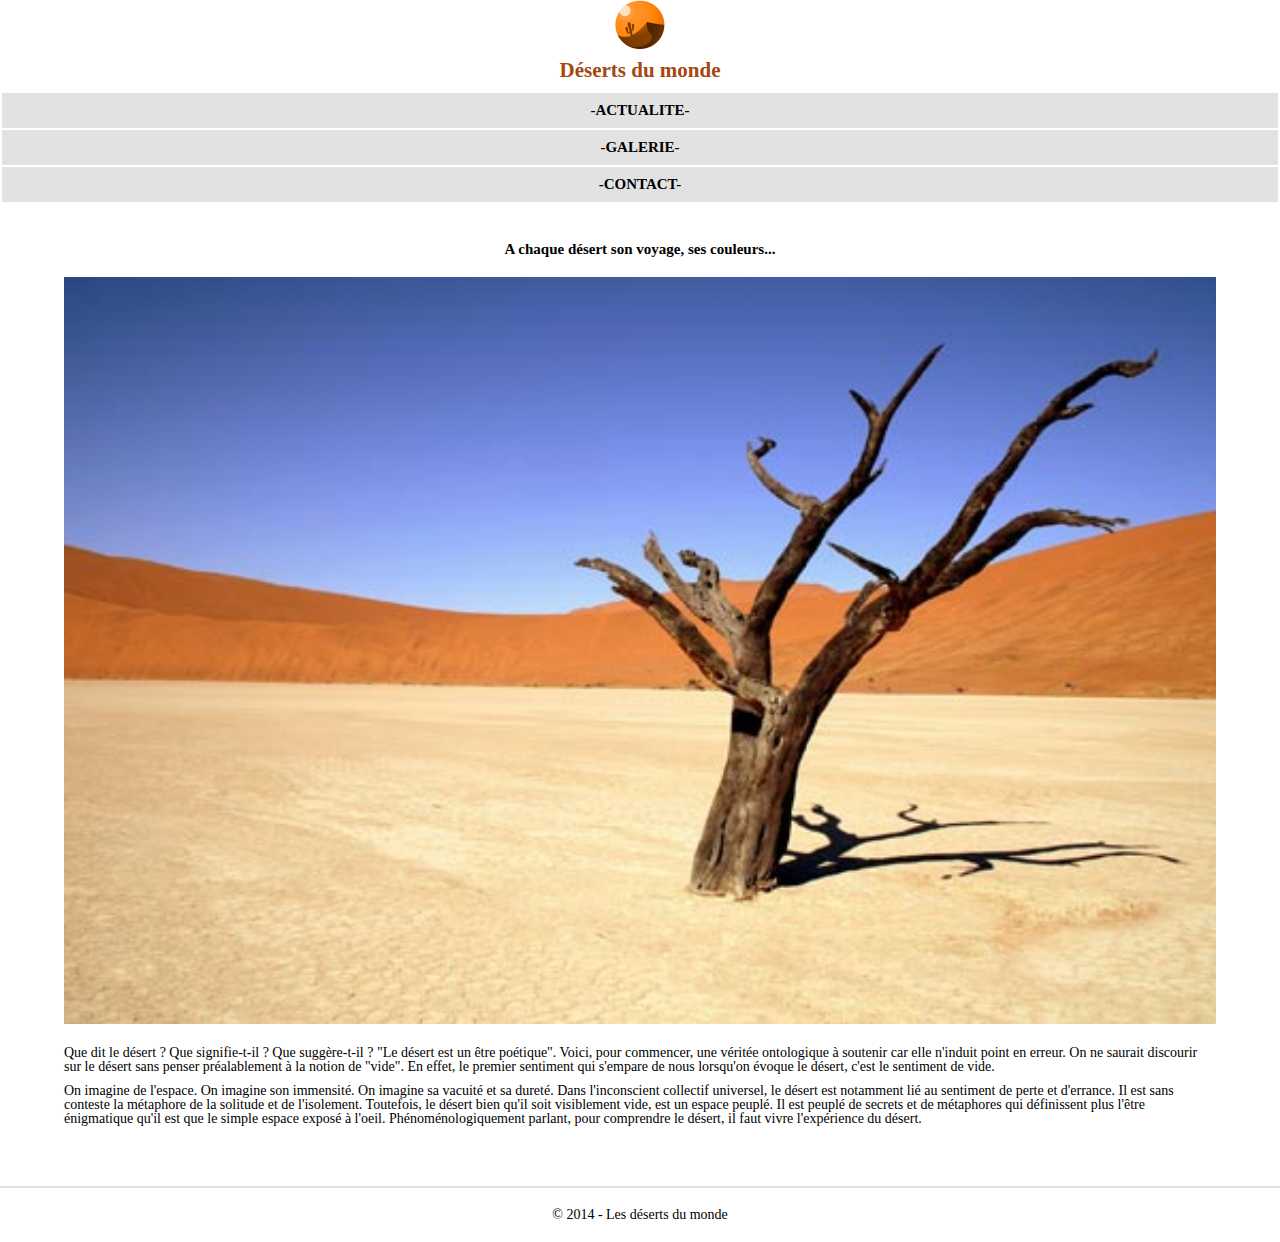
<file: 02_maquette desert/index.html>
<!DOCTYPE html>
<html lang="fr">
<head>
    <meta charset="UTF-8">
    <meta name="viewport" content="width=device-width, initial-scale=1.0">
    <meta name="description" content="exercice maquette desert">
    <meta name="author" content="Leila Embark">
    <link rel="stylesheet" href="assets/css/reset.css">
    <link rel="stylesheet" href="assets/css/style.css">
    <link rel="shortcut icon" href="assets/img/logo.png" type="image/x-icon">
    <title>Désert du monde</title>
</head>
<body>
    <!-- L'en-tête de la page avec un logo et une barre de navigation -->
    <header>
        <a href="index.html">
            <div id="logo">
                <img src="assets/img/logo.png" alt="logo du site" style="width: 50px;">
            </div>
            <br>
        </a>
        <h1>Déserts du monde</h1>
        <br>
        <nav>
            <a href="#">-ACTUALITE-</a>
            <a href="#">-GALERIE-</a>
            <a href="#">-CONTACT-</a>
        </nav>
    </header>

    <main>
        <div>
        <!-- Le corps de la page-->
            <h2>A chaque désert son voyage, ses couleurs...</h2>
            <img src="assets/img/desert.jpg" alt="Image d'un desert">
            <p>Que dit le désert ? Que signifie-t-il ? Que suggère-t-il ? "Le désert est un être poétique". Voici, pour commencer, une véritée ontologique à soutenir car elle n'induit point en erreur. On ne saurait discourir sur le désert sans penser préalablement à la notion de "vide". En effet, le premier sentiment qui s'empare de nous lorsqu'on évoque le désert, c'est le sentiment de vide.</p>
            <br>
            <p>On imagine de l'espace. On imagine son immensité. On imagine sa vacuité et sa dureté. Dans l'inconscient collectif universel, le désert est notamment lié au sentiment de perte et d'errance. Il est sans conteste la métaphore de la solitude et de l'isolement. Toutefois, le désert bien qu'il soit visiblement vide, est un espace peuplé. Il est peuplé de secrets et de métaphores qui définissent plus l'être énigmatique qu'il est que le simple espace exposé à l'oeil. Phénoménologiquement parlant, pour comprendre le désert, il faut vivre l'expérience du désert. </p>
        </div>
    </main>

    <section>
        <div>
            <h3>Top 5 des déserts</h3>
            <ol>
                <li>Le désert de Gobi</li>
                <li>La Vallée de la mort</li>
                <li>Le désert de Sahara</li>
                <li>Le désert de Gibson</li>
                <li>Le massif des Aurès</li>
            </ol>
        </div>

        <div>
            <h3>Galerie</h3>
            <div>
                <img src="assets/img/vignette1.jpg" alt="Image desert">
                <img src="assets/img/vignette2.jpg" alt="Image desert">
                <img src="assets/img/vignette3.jpg" alt="Image desert">
                <img src="assets/img/vignette4.jpg" alt="Image desert">
                <img src="assets/img/vignette5.jpg" alt="Image desert">
                <img src="assets/img/vignette6.jpg" alt="Image desert">
                <img src="assets/img/vignette7.jpg" alt="Image desert">
                <img src="assets/img/vignette8.jpg" alt="Image desert">
                <img src="assets/img/vignette9.jpg" alt="Image desert">
                <img src="assets/img/vignette10.jpg" alt="Image desert">
            </div>
        </div>
    </section>


    <footer>
        &copy; 2014 - Les déserts du monde
    </footer>
    
</body>
</html>
</file>
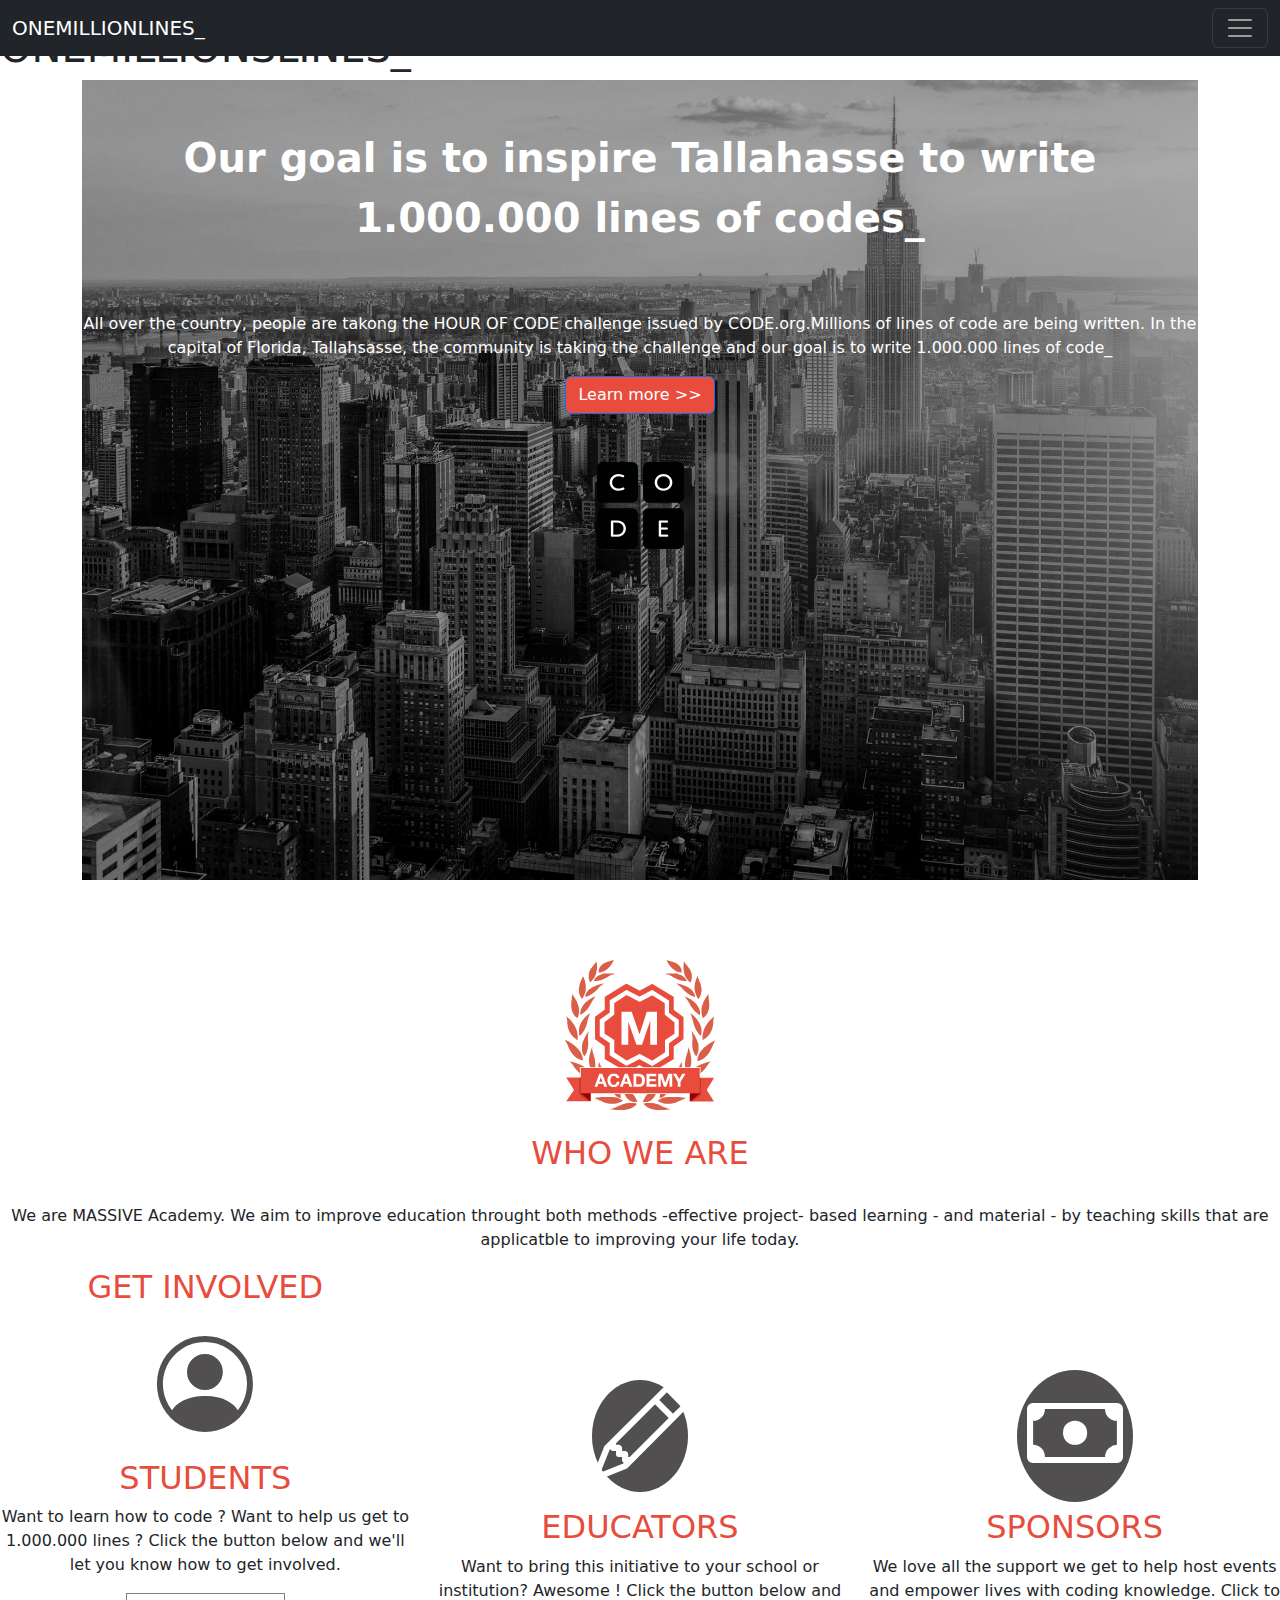
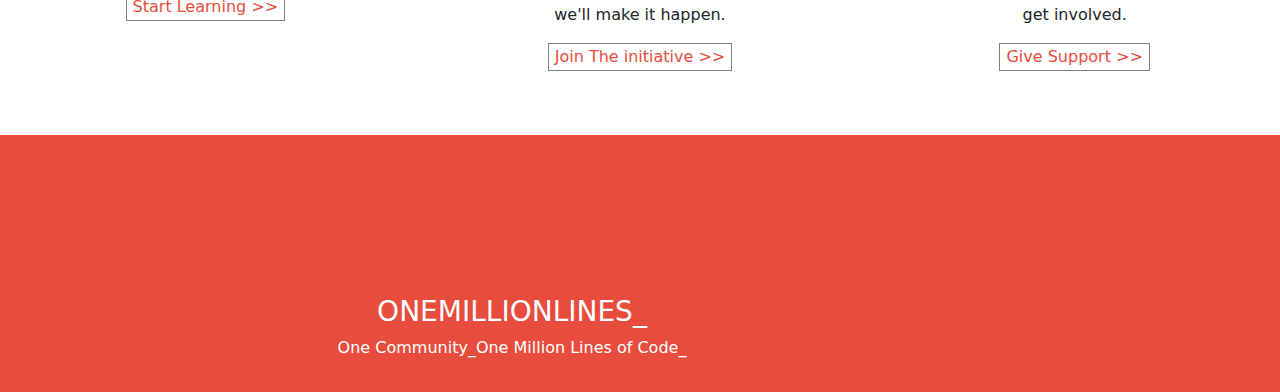
<file: 03_maquette_one_million/index.html>
<!doctype html>
<html lang="fr">
  <head>
    <meta charset="utf-8">
    <meta name="viewport" content="width=device-width, initial-scale=1">
    <meta name="description" content="Embark Leila">
    <link href="https://cdn.jsdelivr.net/npm/bootstrap@5.3.3/dist/css/bootstrap.min.css" rel="stylesheet" integrity="sha384-QWTKZyjpPEjISv5WaRU9OFeRpok6YctnYmDr5pNlyT2bRjXh0JMhjY6hW+ALEwIH" crossorigin="anonymous">
    <script src="https://cdn.jsdelivr.net/npm/bootstrap@5.3.3/dist/js/bootstrap.bundle.min.js" integrity="sha384-YvpcrYf0tY3lHB60NNkmXc5s9fDVZLESaAA55NDzOxhy9GkcIdslK1eN7N6jIeHz" crossorigin="anonymous"></script>*
    <link rel="stylesheet" href="https://cdn.jsdelivr.net/npm/bootstrap-icons@1.11.3/font/bootstrap-icons.min.css">
    <link rel="stylesheet" href="assets/css/style.css">
    <title>ONEMILLIONLINES_</title>
  </head>
  <body>
    <h1>ONEMILLIONSLINES_</h1>
    <div class="container">
        <header>
            <!-- Barre de navigation -->
            <nav class="navbar navbar-dark bg-dark fixed-top">
                <div class="container-fluid">
                  <a class="navbar-brand" href="#">ONEMILLIONLINES_</a>
                  <button class="navbar-toggler" type="button" data-bs-toggle="offcanvas" data-bs-target="#offcanvasDarkNavbar" aria-controls="offcanvasDarkNavbar" aria-label="Toggle navigation">
                    <span class="navbar-toggler-icon"></span>
                  </button>
                  <div class="offcanvas offcanvas-end text-bg-dark" tabindex="-1" id="offcanvasDarkNavbar" aria-labelledby="offcanvasDarkNavbarLabel">
                    <div class="offcanvas-header">
                      <h5 class="offcanvas-title" id="offcanvasDarkNavbarLabel">ONEMILLIONLINES_</h5>
                      <button type="button" class="btn-close btn-close-white" data-bs-dismiss="offcanvas" aria-label="Close"></button>
                    </div>
                    <div class="offcanvas-body">
                      <ul class="navbar-nav justify-content-end flex-grow-1 pe-3">
                        <li class="nav-item">
                          <a class="nav-link active" aria-current="page" href="#">Home</a>
                        </li>
                        <li class="nav-item">
                          <a class="nav-link" href="#">Link</a>
                        </li>
                        <li class="nav-item dropdown">
                          <a class="nav-link dropdown-toggle" href="#" role="button" data-bs-toggle="dropdown" aria-expanded="false">
                            Dropdown
                          </a>
                          <ul class="dropdown-menu dropdown-menu-dark">
                            <li><a class="dropdown-item" href="#">Action</a></li>
                            <li><a class="dropdown-item" href="#">Another action</a></li>
                            <li>
                              <hr class="dropdown-divider">
                            </li>
                            <li><a class="dropdown-item" href="#">Something else here</a></li>
                          </ul>
                        </li>
                      </ul>
                      <form class="d-flex mt-3" role="search">
                        <input class="form-control me-2" type="search" placeholder="Search" aria-label="Search">
                        <button class="btn btn-success" type="submit">Search</button>
                      </form>
                    </div>
                  </div>
                </div>
              </nav>
        </header>
        <!-- Premier contenus de la page -->
            <div class="bg-image pt-5 style1" style="background-image: url(assets/img/hero-image.jpg); height: 50rem; background-size: cover;">
                    <p style="font-weight: bolder; font-size: 2.5rem; text-align: center;">Our goal is to inspire Tallahasse to write 1.000.000 lines of codes_ </p>    
                    <p class="pt-5 " style="text-align: center; ">All over the country, people are takong the HOUR OF CODE challenge issued by CODE.org.Millions of lines of code are being written. In the capital of Florida, Tallahsasse, the community is taking the challenge and our goal is to write 1.000.000 lines of code_ </p>  
                    <button type="button" class="btn btn-primary" style="background-color: #e74c3c; ">Learn more >> </button>
                    <div>
                        <img class="styleimage1 pt-5" src="assets/img/code.png" alt="Image avec ecrit le mot code">
                    </div>
                </div>
            </div>  
    </div>

    <section class="row">
        <div class="style3">
            <img src="assets/img/academy-brand-med.png" alt="image" class="img academy" />
        </div>

        <div class="style4">
            <h2 class="pt-4"> WHO WE ARE</h2>
            <P class="pt-4">
                We are MASSIVE Academy. We aim to improve education throught both methods -effective project- based learning - and material - by teaching skills that are applicatble to improving your life today.
            </P>
        </div>

        <div class="style5 col-xl-4">
            <h2>GET INVOLVED</h2>

            <i class=" style6 bi bi-person-circle"></i>

            <h2>STUDENTS</h2>
            <p>Want to learn how to code ? Want to help us get to 1.000.000 lines ? Click the button below and we'll let you know how to get involved. </p>
            <button type="button" class="stylebtn1"  class="style2 btn-outline-primary">Start Learning >></button>
        </div>

        <div class="style8 col-xl-4">
            <i class="style7 bi bi-pencil"></i>
            <h2>EDUCATORS</h2>
            <p>
                Want to bring this initiative to your school or institution? Awesome ! Click the button below and we'll make it happen.
            </p>

            <button type="button" class="stylebtn1"  class="btn btn-outline-primary">Join The initiative >></button>
        </div>

        <div class="style9 col-xl-4">
          <i class="bi bi-cash style10"></i>
          <h2>SPONSORS</h2>
          <p>
              We love all the support we get to help host events and empower lives with coding knowledge. Click to get involved.
          </p>

          <button type="button" class="stylebtn1"  class="btn btn-outline-primary">Give Support >></button>
      </div>
    </section>
    <footer>
      <div class="stylefooter">
        <h3>ONEMILLIONLINES_</h3>
        <p>One Community_One Million Lines of Code_ </p>
      </div>
    </footer>
  </body>
</html>
</file>
<file: 02_maquette desert/assets/css/style.css>
/* Style pour la page d'exercice maquette désert */

/* Style pour le logo du site */

:root {
    font-size: 62.5%;
}

#logo {
    display: flex;
    justify-content: center;
}
/* Style pour le titre h1 du site */

h1 {
    color: #A34811;
    font-size: 2.1rem;
    font-weight: bold;
    text-align: center;
}

/* Style pour la barre de nav */

nav a {
    background-color: #E2E2E2 ;
    font-size: 1.5rem;
    text-decoration: none;
    color: black;
    font-weight: bold;
    display: flex;
    flex-direction: column;
    align-items: center;
    padding: 1rem;
    margin: 0.2rem;
}

/* Style pour le h2 */

h2 {
    text-align: center;
    font-size: 1.5rem;
    font-weight: bold;
    margin-top: 4rem;
    margin-bottom: 2rem;
}

main img {
    width: 100%;
    margin-bottom: 2rem;
}

/* Style pour l'image principale de la page*/

main div {
    margin: 0 auto;
    width: 90%;
    margin-bottom: 6rem;
}

main div p {
    font-size: 1.4rem;
}

/* Style pour le footer */

footer {
    text-align: center;
    margin-bottom: 20px;
    border-top: solid 2px #E1E1E1;
    padding-top: 20px;
    font-size: 1.4rem;
}

section {
    display: none;
}

@media screen and (min-width: 768px) and (max-width:1199.99px) { 
    h1 {
        font-size: 3rem;
    }
    h2 {
        font-size: 2rem;
    }
    h3{
        font-size: 1.7rem;
    }


    nav {
        display: flex;
        justify-content: center;

    }

    nav a {
        width: 33%;
        margin: 0;
    }

    section div:first-child {
        margin-left: 2rem;


    }

    section {
        display: flex;
    }

    div ol {
        list-style: auto;
}

h3 {
    margin-bottom: 2.5rem;
}

div ol li {
    margin-bottom: 0.3rem;
}
 
}
</file>
<file: 03_maquette_one_million/assets/css/style.css>
/*  STYLE POUR LA MAQUETTE ONEMILLION */

.style1 {
    color: white;
    text-align: center;
}

.style2 {
    text-align: center;
    margin-top: 5rem;
}

.style3 {
    padding-top: 5rem;
    text-align: center;
}

h2 {
    color: #e74c3c;
    text-align: center;

}

.style5, .style4, p{
    text-align: center;
}

.style6 {
    font-size: 6rem;
    color: rgb(81, 79, 79);
}

.style7 {
    font-size: 6rem;
    background-color: rgb(81, 79, 79);
    border-radius: 50%;
    color: white;
}

.style8, .style9 {
    margin-top: 6rem;
    text-align: center;
}

.stylebtn1 {
    background-color: white;
    color: #e74c3c;
    border: grey solid 1px;
}


.style10 {
    font-size: 6rem;
    background-color: rgb(81, 79, 79);
    color: white;
    border-radius: 50%;
    padding: 10px;
}

/* Style pour le footer */

.stylefooter {
    text-align: center;
    color: white;
    background-color: #e74c3c;
    padding-top: 10rem;
    padding-bottom: 1rem;
    margin-top: 4rem;
    padding-right: 16rem;
}
</file>
